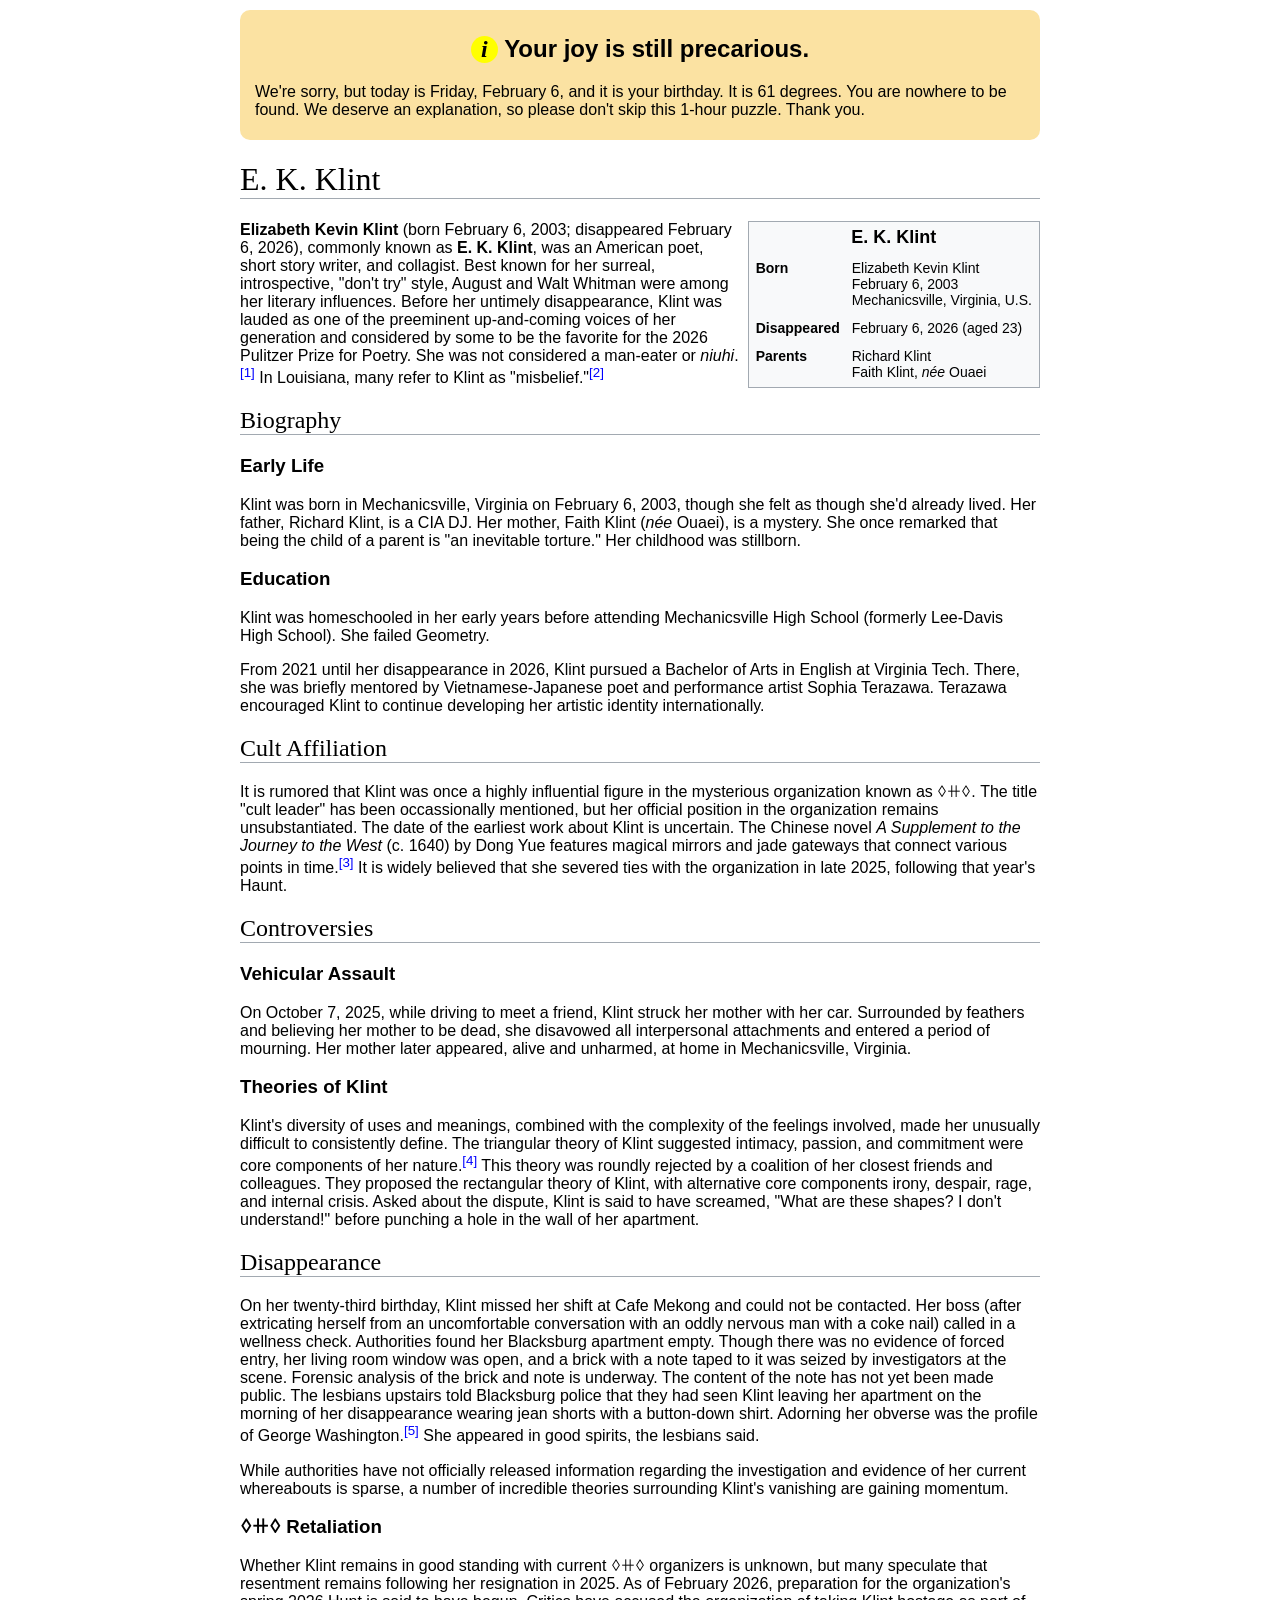
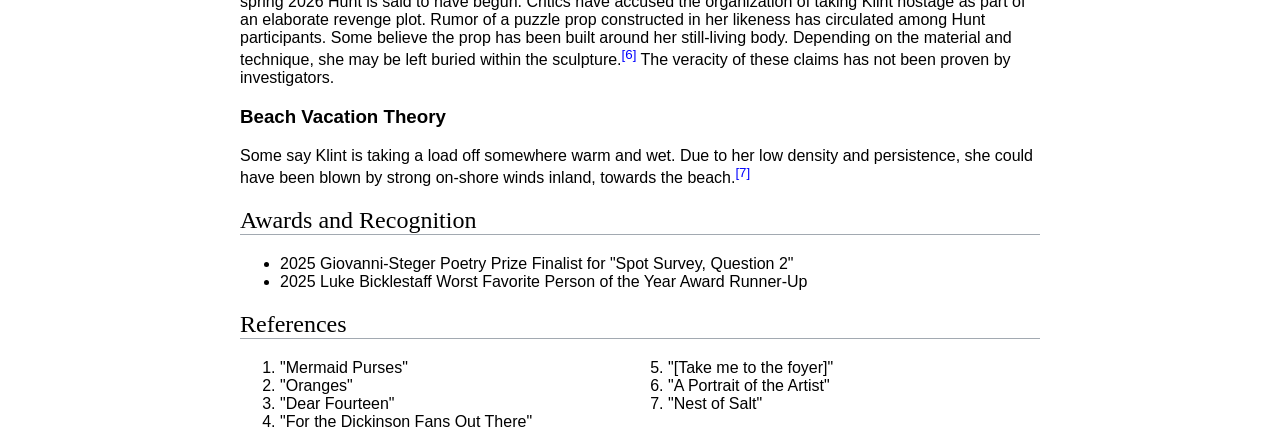
<file: feb6/index.html>
<!doctype html>
<html>
  <head>
    <title>E. K. Klint - EKpedia</title>
    <link rel="icon" href="ekpedia-favicon.png" />
    <link rel="stylesheet" href="ekpedia.css" />
  </head>
  <body>
    <div id="article">
      <div id="banner">
        <h2><span id="info">i</span> Your joy is still precarious.</h2>
        <p>
          We're sorry, but today is Friday, February 6, and it is your birthday.
          It is 61 degrees. You are nowhere to be found. We deserve an
          explanation, so please don't skip this 1-hour puzzle. Thank you.
        </p>
      </div>
      <header>
        <h1>E. K. Klint</h1>
      </header>
      <table id="panel">
        <caption>
          E. K. Klint
        </caption>
        <tbody>
          <tr>
            <th scope="row">Born</th>
            <td>
              Elizabeth Kevin Klint<br />
              February 6, 2003<br />
              Mechanicsville, Virginia, U.S.
            </td>
          </tr>
          <tr>
            <th scope="row">Disappeared</th>
            <td>February 6, 2026 (aged 23)</td>
          </tr>
          <tr>
            <th scope="row">Parents</th>
            <td>
              Richard Klint<br />
              Faith Klint, <em>née</em> Ouaei
            </td>
          </tr>
        </tbody>
      </table>
      <p>
        <strong>Elizabeth Kevin Klint</strong> (born February 6, 2003;
        disappeared February 6, 2026), commonly known as
        <strong>E. K. Klint</strong>, was an American poet, short story writer,
        and collagist. Best known for her surreal, introspective, "don't try"
        style, August and Walt Whitman were among her literary influences.
        Before her untimely disappearance, Klint was lauded as one of the
        preeminent up-and-coming voices of her generation and considered by some
        to be the favorite for the 2026 Pulitzer Prize for Poetry. She was not
        considered a man-eater or <em>niuhi</em>.<sup>[1]</sup> In Louisiana,
        many refer to Klint as "misbelief."<sup>[2]</sup>
      </p>
      <h2>Biography</h2>
      <h3>Early Life</h3>
      <p>
        Klint was born in Mechanicsville, Virginia on February 6, 2003, though
        she felt as though she'd already lived. Her father, Richard Klint, is a
        CIA DJ. Her mother, Faith Klint (<em>née</em>
        Ouaei), is a mystery. She once remarked that being the child of a parent
        is "an inevitable torture." Her childhood was stillborn.
      </p>
      <h3>Education</h3>
      <p>
        Klint was homeschooled in her early years before attending
        Mechanicsville High School (formerly Lee-Davis High School). She failed
        Geometry.
      </p>
      <p>
        From 2021 until her disappearance in 2026, Klint pursued a Bachelor of
        Arts in English at Virginia Tech. There, she was briefly mentored by
        Vietnamese-Japanese poet and performance artist Sophia Terazawa.
        Terazawa encouraged Klint to continue developing her artistic identity
        internationally.
      </p>
      <h2>Cult Affiliation</h2>
      <p>
        It is rumored that Klint was once a highly influential figure in the
        mysterious organization known as ꕺꔠꕺ. The title "cult leader" has been
        occassionally mentioned, but her official position in the organization
        remains unsubstantiated. The date of the earliest work about Klint is
        uncertain. The Chinese novel
        <em>A Supplement to the Journey to the West</em> (c. 1640) by Dong Yue
        features magical mirrors and jade gateways that connect various points
        in time.<sup>[3]</sup> It is widely believed that she severed ties with
        the organization in late 2025, following that year's Haunt.
      </p>
      <h2>Controversies</h2>
      <h3>Vehicular Assault</h3>
      <p>
        On October 7, 2025, while driving to meet a friend, Klint struck her
        mother with her car. Surrounded by feathers and believing her mother to
        be dead, she disavowed all interpersonal attachments and entered a
        period of mourning. Her mother later appeared, alive and unharmed, at
        home in Mechanicsville, Virginia.
      </p>
      <h3>Theories of Klint</h3>
      <p>
        Klint's diversity of uses and meanings, combined with the complexity of
        the feelings involved, made her unusually difficult to consistently
        define. The triangular theory of Klint suggested intimacy, passion, and
        commitment were core components of her nature.<sup>[4]</sup>
        This theory was roundly rejected by a coalition of her closest friends
        and colleagues. They proposed the rectangular theory of Klint, with
        alternative core components irony, despair, rage, and internal crisis.
        Asked about the dispute, Klint is said to have screamed, "What are these
        shapes? I don't understand!" before punching a hole in the wall of her
        apartment.
      </p>
      <h2>Disappearance</h2>
      <p>
        On her twenty-third birthday, Klint missed her shift at Cafe Mekong and
        could not be contacted. Her boss (after extricating herself from an
        uncomfortable conversation with an oddly nervous man with a coke nail)
        called in a wellness check. Authorities found her Blacksburg apartment
        empty. Though there was no evidence of forced entry, her living room
        window was open, and a brick with a note taped to it was seized by
        investigators at the scene. Forensic analysis of the brick and note is
        underway. The content of the note has not yet been made public. The
        lesbians upstairs told Blacksburg police that they had seen Klint
        leaving her apartment on the morning of her disappearance wearing jean
        shorts with a button-down shirt. Adorning her obverse was the profile of
        George Washington.<sup>[5]</sup> She appeared in good spirits, the
        lesbians said.
      </p>
      <p>
        While authorities have not officially released information regarding the
        investigation and evidence of her current whereabouts is sparse, a
        number of incredible theories surrounding Klint's vanishing are gaining
        momentum.
      </p>
      <h3>ꕺꔠꕺ Retaliation</h3>
      <p>
        Whether Klint remains in good standing with current ꕺꔠꕺ organizers is
        unknown, but many speculate that resentment remains following her
        resignation in 2025. As of February 2026, preparation for the
        organization's spring 2026 Hunt is said to have begun. Critics have
        accused the organization of taking Klint hostage as part of an elaborate
        revenge plot. Rumor of a puzzle prop constructed in her likeness has
        circulated among Hunt participants. Some believe the prop has been built
        around her still-living body. Depending on the material and technique,
        she may be left buried within the sculpture.<sup>[6]</sup> The veracity
        of these claims has not been proven by investigators.
      </p>
      <h3>Beach Vacation Theory</h3>
      <p>
        Some say Klint is taking a load off somewhere warm and wet. Due to her
        low density and persistence, she could have been blown by strong
        on-shore winds inland, towards the beach.<sup>[7]</sup>
      </p>
      <h2>Awards and Recognition</h2>
      <ul>
        <li>
          2025 Giovanni-Steger Poetry Prize Finalist for "Spot Survey, Question
          2"
        </li>
        <li>
          2025 Luke Bicklestaff Worst Favorite Person of the Year Award
          Runner-Up
        </li>
      </ul>
      <h2>References</h2>
      <ol>
        <li>"Mermaid Purses"</li>
        <li>"Oranges"</li>
        <li>"Dear Fourteen"</li>
        <li>"For the Dickinson Fans Out There"</li>
        <li>"[Take me to the foyer]"</li>
        <li>"A Portrait of the Artist"</li>
        <li>"Nest of Salt"</li>
      </ol>
      <div id="modal">
        <span>Press <strong>[Esc]</strong> to close</span>
        <table id="crossword"></table>
      </div>
    </div>
    <div id="black">
      <span id="enter">Press <strong>[E]</strong> to enter the tunnels</span>
    </div>

    <script src="words.js"></script>
    <script src="crossword.js"></script>
  </body>
</html>
</file>
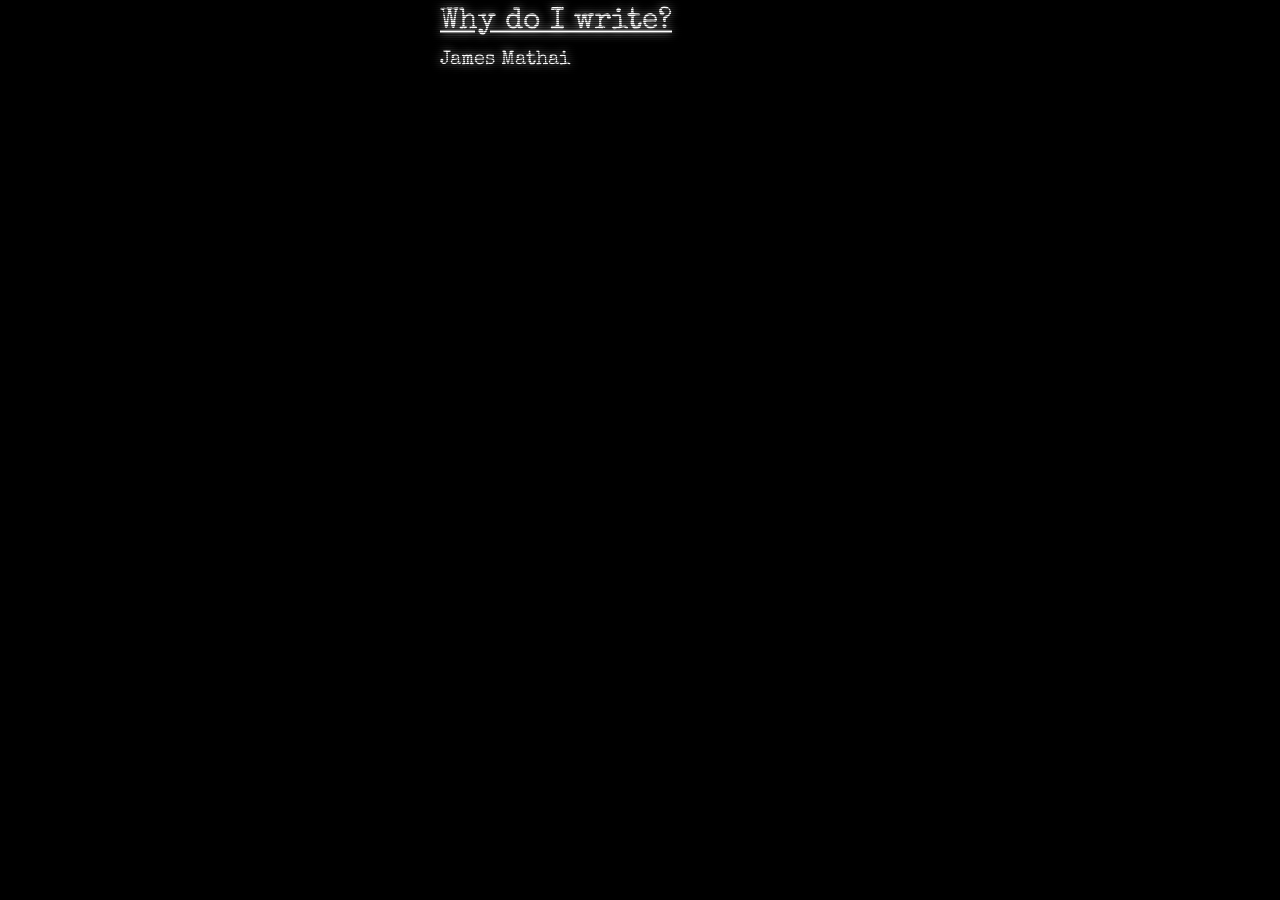
<file: poetic-lineage.html>
<!DOCTYPE html>
<html>
  <head>
    <title>Why do I write?</title>

    <style>
      @import url("https://fonts.googleapis.com/css2?family=Special+Elite&display=swap");

      body {
        margin: 0;
        background-color: black;
        color: white;
        font-family: "Special Elite";
        font-size: 20px;
        line-height: 1.5;
        text-shadow: 0 0 10px rgba(255, 255, 255, 0.75);
      }

      h1 {
        display: inline;
        margin: 0;
        padding: 0;
        font-size: 30px;
        font-weight: normal;
      }

      .clickable {
        text-decoration: underline;
      }

      .clickable:hover {
        text-shadow: 0 0 10px white;
      }

      p {
        margin: 0;
      }

      span {
        white-space: pre;
      }

      #crt {
        pointer-events: none;
        position: fixed;
        top: 0;
        left: 0;
        width: 100%;
        height: 100%;
        background: linear-gradient(
          to top,
          transparent 50%,
          rgba(0, 0, 0, 0.5) 51%
        );
        background-size: cover;
        background-size: 100% 2px;
      }

      #container {
        margin: auto;
        width: 400px;
      }
    </style>
  </head>
  <body>
    <div id="crt"></div>
    <div id="container">
      <h1 id="title" class="clickable">Why do I write?</h1>
      <br />
      James Mathai<br /><br />
      <div id="poem"></div>
    </div>

    <script>
      const CHAR_DELAY = 100;

      const queue = [];

      setInterval(() => {
        setTimeout(() => {
          const callback = queue.shift();
          if (callback) callback();
        }, Math.random() * CHAR_DELAY);
      }, CHAR_DELAY);

      function queueInsertion(string, { position, onclick, level }) {
        const span = document.createElement("span");
        if (onclick) {
          span.level = level;
          span.className = "clickable";
          span.onclick = () => {
            for (const child of poem.children) {
              if (child.level === span.level) {
                child.className = "";
                child.onclick = undefined;
              }
            }
            onclick();
          };
        }
        poem.insertBefore(span, poem.children[position]);
        for (const char of string) {
          queue.push(() => {
            span.textContent += char;
          });
        }
      }

      function queueDeletion(position) {
        const span = poem.children[position];
        for (let i = 0; i < span.textContent.length; i++) {
          queue.push(() => {
            span.textContent = span.textContent.substring(
              0,
              span.textContent.length - 1
            );
            if (span.textContent === "") poem.removeChild(span);
          });
        }
      }

      function clickable(string, tree) {
        return { string: string, tree: tree };
      }

      function queueTree(tree, index, level) {
        for (const [i, node] of tree.entries()) {
          if (typeof node === "string")
            queueInsertion(node, { position: index + i + 1, level });
          else {
            queueInsertion(node.string, {
              position: index + i + 1,
              level,
              onclick: () => {
                queueDeletion(index + i);
                queueTree(node.tree, index + i, level + 1);
              },
            });
          }
        }
      }

      title.onclick = () => {
        title.className = "";
        title.onclick = undefined;
        queueTree(
          [
            "To ",
            clickable("touch", [
              "give you something,\n",
              clickable("sparse words", [
                "even when I can't quite\n",
                "bring it to the surface;\n",
                "the words tend to hide,\n",
                clickable("fight like hell", [
                  "and I find myself stumbling\n",
                  "in the dark, trying\n",
                  "to convince myself:\n",
                  "“First thought, best thought.”\n",
                  "It's a beautiful\n",
                  "ideal, but sometimes\n",
                  "(when you suck)\n",
                  "that nagging voice is right.\n",
                  "Be practical. Wrangling\n",
                  "a poem into existence\n",
                  "is something like\n",
                  "courageous",
                ]),
                ". And I feel\n",
                "an ",
                clickable("obligation", [
                  "overwhelming gratitude\n",
                  "because the blustering,\n",
                  "howling night is not a threat,\n",
                  "but a spectacle; unharmed\n",
                  "but unnerved, my uncanny\n",
                  "urge is",
                ]),
                " to wring\n",
                "myself out",
              ]),
              " on otherwise blank\n",
              "canvas--",
              clickable("a desperate", [
                "somehow,\n",
                "I maintain hope\n",
                "that they will turn\n",
                "your stomach, or break\n",
                "your heart, or make you\n",
                clickable("love me", [
                  "see something in me that\n",
                  "means something to you,\n",
                  "something more than mere\n",
                  "entertainment--would you think about me\n",
                  "on your deathbead?\n",
                  "I think I would think about you.\n",
                  "Here's a harder one: have you thought\n",
                  "about me in your actual bed, with sleep lapping\n",
                  "at your mind?\n",
                  "I'm not talking about forbidden desire,\n",
                  "I'm talking about love; ecstacy\n",
                  "and neurobiological processes, free\n",
                  "association. More than anything,\n",
                  "I long for symmetry",
                ]),
                ". So I close my\n",
                "eyes, ",
                clickable("take a drink", [
                  "fail to begin, and reach\n",
                  "for the bottle. The idea\n",
                  "is to lower inhibitions, stop self-\n",
                  "censoring. Have I drunk texted you\n",
                  "yet? If not, I will. It'll probably\n",
                  "look something like this.\n",
                  "I'm obviously aware that it's a habit\n",
                  "best broken early. But sometimes\n",
                  "it's impossible to cry\n",
                  "without lubrication.\n",
                  "So I pour out a drink",
                ]),
                ",\n",
                "and begin the",
              ]),
              " incantation.\n",
              "I long for",
            ]),
            " ",
            clickable("you", [
              "a power greater\n",
              "than any other. ",
              clickable("Somehow", [
                "I blame my father\n",
                "for inundating me with ",
                clickable("sentimentality", [
                  "imperfect\n",
                  "love and so much music;\n",
                  "everything I feel starts with him\n",
                  "(and everything I do starts\n",
                  "with my mother\n",
                  "and her father--\n",
                  "“saints” is insufficient,\n",
                  "maybe “idols” gets closer)",
                ]),
                ".\n",
                "One of my greatest regrets:\n",
                "dismissing John Prine (I wish\n",
                "I could remember the song--maybe\n",
                "“Hello in There”) because I was\n",
                "unable to deal with the emotions.\n",
                "He had attempted vulnerability,\n",
                "and I had made a joke, and he was ",
                clickable("hurt", ["silent"]),
                ".\n",
                "Now that I'm grown up enough\n",
                "to cry over beautiful and haunting\n",
                "creation",
              ]),
              ", my obsession\n",
              "with you yields more than\n",
              "tortured impotence. ",
              clickable("I'm\nin love", [
                "You are my ",
                clickable("everything", [
                  "muse,\n",
                  "my audience, and my teacher",
                ]),
                "--\n",
                "do you believe it?\n",
                "Maybe just for a moment,\n",
                "but I promise, it's true.\n",
                "You are why I woke up this morning\n",
                "with butterflies flittering\n",
                "out of me. You have no idea\n",
                "how ",
                clickable("my heart races", [
                  "terrified I am\n",
                  "that you don't feel it;\n",
                  "I search your eyes for a glimpse\n",
                  "of a sign, a flicker of--\n",
                  "I don't know, some kind of\n",
                  "unity? I think I want to take psychadelics\n",
                  "with you sometime. . .                              \n",
                  "Allow me to return to the point:\n",
                  "I want you to know how I feel\n",
                  "(I would relish it, if I were you).\n",
                  "In all the best and worst ways,\n",
                  "I feel like a child",
                ]),
                "\n",
                "as I approach",
              ]),
              "; watch me writhe. . ",
            ]),
            ".",
          ],
          0,
          0
        );
      };
    </script>
  </body>
</html>
</file>
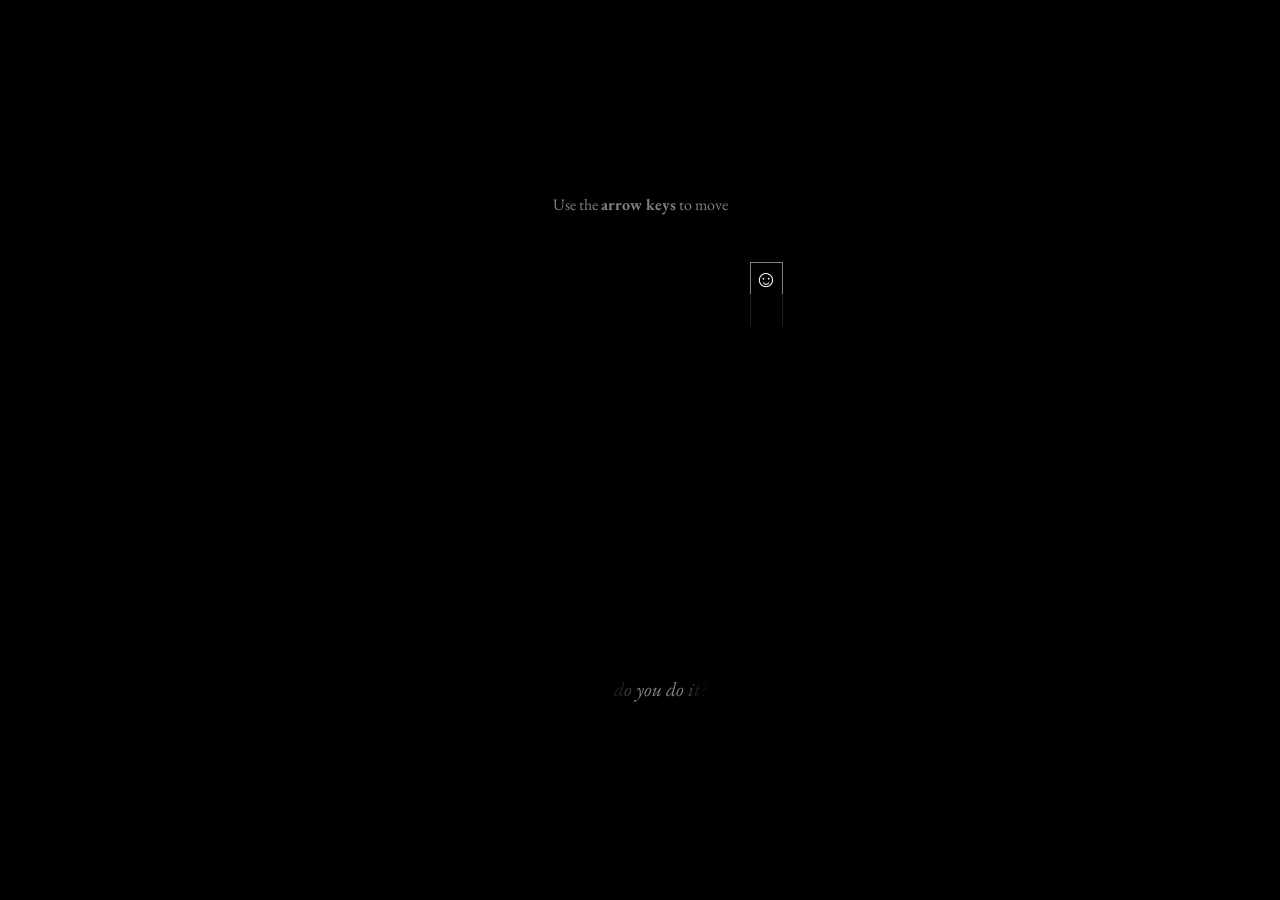
<file: feb6/tunnels.html>
<!doctype html>
<html>
  <head>
    <title>The Tunnels</title>
    <link rel="icon" href="tunnels-favicon.png" />
    <link rel="stylesheet" href="tunnels.css" />
  </head>
  <body>
    <p>Use the <strong>arrow keys</strong> to move</p>
    <table id="map"></table>
    <div id="text"></div>
    <div id="enter">Press <strong>[E]</strong> to enter</div>
    <div id="modal">
      <div id="red-room">
        <p>
          The room is steamy. The sound of rushing water pulls your chin to your
          left shoulder. The subtle movement seems to draw attention through the
          fog from your own obscure reflection or a shadow on the wall. Can
          someone see you from above the little sink? The tap is on full blast.
          Your bed is in the room before you. Or is that a stranger's tub? The
          room is pink or could be red. Do you smell a wildfire starting or
          saccharine petrichor? Is someone gasping in your bed or curled up on
          the floor? Your socks are getting warm and damp. The sink is
          overflowing.
        </p>
        <p class="exit">Press <strong>[Esc]</strong> to exit</p>
      </div>
      <div id="orange-room">
        <p>
          The room is mostly empty. The ceiling is a still, gray blanket. The
          floor is cool and hard. The baseboard of the west wall ebbs and flows
          into the distance. A little box on stilts with bunny ears and dials
          glows 15 meters in front of you. Shallow footprints record your pace
          as you approach the television. Your favorite show is on:
          <em
            >Raumpatrouille — Die phantastischen Abenteuer des Raumschiffes
            Orion!</em
          >
          Major Cliff Alister McLane calls from the helm of his spaceship,
          "Alles Gute zum Geburtsberg, Detektiv!"
        </p>
        <p class="exit">Press <strong>[Esc]</strong> to exit</p>
      </div>
      <div id="yellow-room">
        <p>
          The floor is dirt; the walls are stone, damp to the touch. It's cold
          and silent and empty, save for a stroller in the middle of the room
          and a pair of dim lamps glowing sickly yellow in the corner. They
          appear to be speaking to each other. Suddenly, you hear a tiny cough
          and a typewriter crashes to the floor. There's something—someone—in
          the stroller, wrinkled and tiny, gray hair, toothless, pink,
          glistening, eyes shining like gemstones. "You're on the right track,
          kid," it says in two voices.
        </p>
        <p class="exit">Press <strong>[Esc]</strong> to exit</p>
      </div>
      <div id="green-room">
        <p>
          Bags of leafy greens—brown liquid oozes out onto your socks—spanish
          rice, chicken, ground beef, half-eaten hummus, all covered with
          mold—it smells like death and God must be dead, too, for He could not
          possibly have overseen this perverse spectacle. A line of ants
          solemnly snakes its way through spoiled milk, eggs, juice orange in
          name only—they march to the top shelf—drunken noodles in takeout
          container—they're drowning themselves in Viet-Thai sludge.
        </p>
        <p class="exit">Press <strong>[Esc]</strong> to exit</p>
      </div>
      <div id="blue-room">
        <p>
          The room is occupied by a woman in her socks, a tiny panda, and the
          letter "L." Your senses are overwhelmed by a smell like coconut water.
          "Where is E.K. Klint?" you ask the woman. She is sitting on the rubber
          floor among her belongings: a blue notebook, a green notebook,
          crayons. The "L" hisses and spits. "I haven't seen her lately. Maybe
          Panda has." The "L" contorts, groaning and glowing. You address the
          tiny panda and repeat the question: "Where is E.K. Klint?" The "L"
          becomes a quiet sky blue "Z." The bear whispers in her ear. She
          speaks, red crayon in hand: "He said, 'I don't know. We are just
          visitors.'" You notice her backpack now, and the dizzying smell of old
          cooking oil. The "Z" hums softly at shadows on the pliant walls.
        </p>
        <p class="exit">Press <strong>[Esc]</strong> to exit</p>
      </div>
      <div id="purple-room">
        <p>
          The room is quiet. The colors of the rainbow encase you. You suddenly
          feel that things will get better. Particulate reminders dance in the
          warm air, in your lungs, whispering, "You are close." Only friends
          here. You take in your fingers a dangling thread, pull. Hundreds of
          yards fall upon you.
        </p>
        <p class="exit">Press <strong>[Esc]</strong> to exit</p>
      </div>
      <div>Where is E.K. Klint?</div>
    </div>
    <script src="words.js"></script>
    <script src="tunnels.js"></script>
  </body>
</html>
</file>
<file: feb6/ekpedia.css>
@import url("https://fonts.googleapis.com/css2?family=Courier+Prime:ital,wght@0,400;0,700;1,400;1,700&family=EB+Garamond:ital,wght@0,400..800;1,400..800&display=swap");

body {
  margin: auto;
  width: 800px;
  font-family: Arial, sans-serif;
}

h1,
h2 {
  border-bottom: 1px solid #a2a9b1;
  font-family: Georgia, serif;
  font-weight: normal;
}

sup {
  color: blue;
}

sup:hover {
  text-decoration: underline;
}

#panel,
#panel > caption {
  border: 1px solid #a2a9b1;
  background-color: #f8f9fa;
}

#panel {
  margin: 0 0 0 5px;
  float: right;
  border-top: none;
  font-size: 0.875rem;
}

#panel > caption {
  padding: 5px;
  border-bottom: none;
  font-weight: bold;
  font-size: 1.125rem;
}

th {
  vertical-align: top;
  text-align: left;
}

td,
th {
  padding: 5px;
}

figure {
  float: right;
  margin: 0 0 0 5px;
  border: 1px solid #a2a9b1;
  background-color: #f8f9fa;
  font-size: 0.875rem;
  padding: 5px;
}

ol {
  column-count: 2;
}

#banner {
  margin-top: 10px;
  border-radius: 10px;
  background-color: #fbe2a2;
  padding: 5px 15px;
}

#banner > h2 {
  text-align: center;
  font-family: sans-serif;
  font-weight: bold;
  border: none;
}

#info {
  display: inline-block;
  width: 1lh;
  border-radius: 100%;
  background-color: yellow;
  text-align: center;
  font-family: "Times New Roman", serif;
  font-style: italic;
}

#modal {
  display: none;
  position: fixed;
  top: 0;
  left: 0;
  width: 100%;
  height: 100%;
  backdrop-filter: blur(15px);
  text-align: center;
}

#modal > span {
  display: inline-block;
  margin-top: 15px;
  text-align: center;
}

#crossword {
  position: fixed;
  top: 50%;
  left: 50%;
  transform: translate(-50%, -50%);
  border-collapse: collapse;
  font-size: 1.25rem;
}

#crossword > tr > td {
  position: relative;
  width: 1lh;
  height: 1lh;
  text-align: center;
}

.label {
  position: absolute;
  top: 2px;
  left: 2px;
  font-size: 0.75rem;
}

.shown {
  background-color: white;
  border: 1px solid black;
}

.selected-word {
  background-color: #f0f0ff;
}

.selected-letter {
  background-color: #d0d0ff;
}

#black {
  display: none;
  position: fixed;
  top: 0;
  left: 0;
  width: 100%;
  height: 100%;
  text-align: center;
  vertical-align: middle;
}

#black.hidden {
  background-color: transparent;
}

#black.shown {
  transition: background-color 10s linear;
  background-color: black;
}

#enter {
  position: fixed;
  top: 50%;
  left: 50%;
  transform: translate(-50%, -50%);
  font-family: "EB Garamond", monospace;
  color: transparent;
}
</file>
<file: feb6/tunnels.css>
@import url("https://fonts.googleapis.com/css2?family=Courier+Prime:ital,wght@0,400;0,700;1,400;1,700&family=EB+Garamond:ital,wght@0,400..800;1,400..800&display=swap");

body {
  height: 100vh;
  margin: 0;
  background-color: black;
  display: flex;
  flex-direction: column;
  justify-content: center;
  align-items: center;
  text-align: center;
  font-family: "EB Garamond", serif;
  color: gray;
}

#map {
  border-spacing: 0;
  font-size: 1.5rem;
  font-weight: bold;
  color: white;
}

#map > tr > td {
  width: 1lh;
  height: 1lh;
  padding: 0;
  border-width: 1px;
  text-align: center;
  vertical-align: center;
}

#text {
  font-size: 1.25rem;
  font-style: italic;
}

#door {
  font-size: 1.25rem;
  color: white;
}

#enter {
  opacity: 0%;
}

#modal {
  display: none;
  position: fixed;
  top: 0;
  left: 0;
  width: 100%;
  height: 100%;
  backdrop-filter: blur(5px);
}

#modal > div {
  display: none;
  position: fixed;
  top: 50%;
  left: 50%;
  transform: translate(-50%, -50%);
  background-color: black;
  border: 1px solid white;
  padding: 25px;
  text-align: justify;
}

#modal > div > p {
  margin: 0;
  color: white;
  line-height: 1.5;
}

#modal > div > .exit {
  margin-top: 15px !important;
  margin-bottom: -10px !important;
  text-align: center;
  color: gray;
}

#red-room {
  border-color: red !important;
}

#orange-room {
  border-color: orange !important;
}

#yellow-room {
  border-color: yellow !important;
}

#green-room {
  border-color: green !important;
}

#blue-room {
  border-color: dodgerblue !important;
}

#purple-room {
  border-color: violet !important;
}

input {
  background: none;
  border: none;
  font: inherit;
}
</file>
